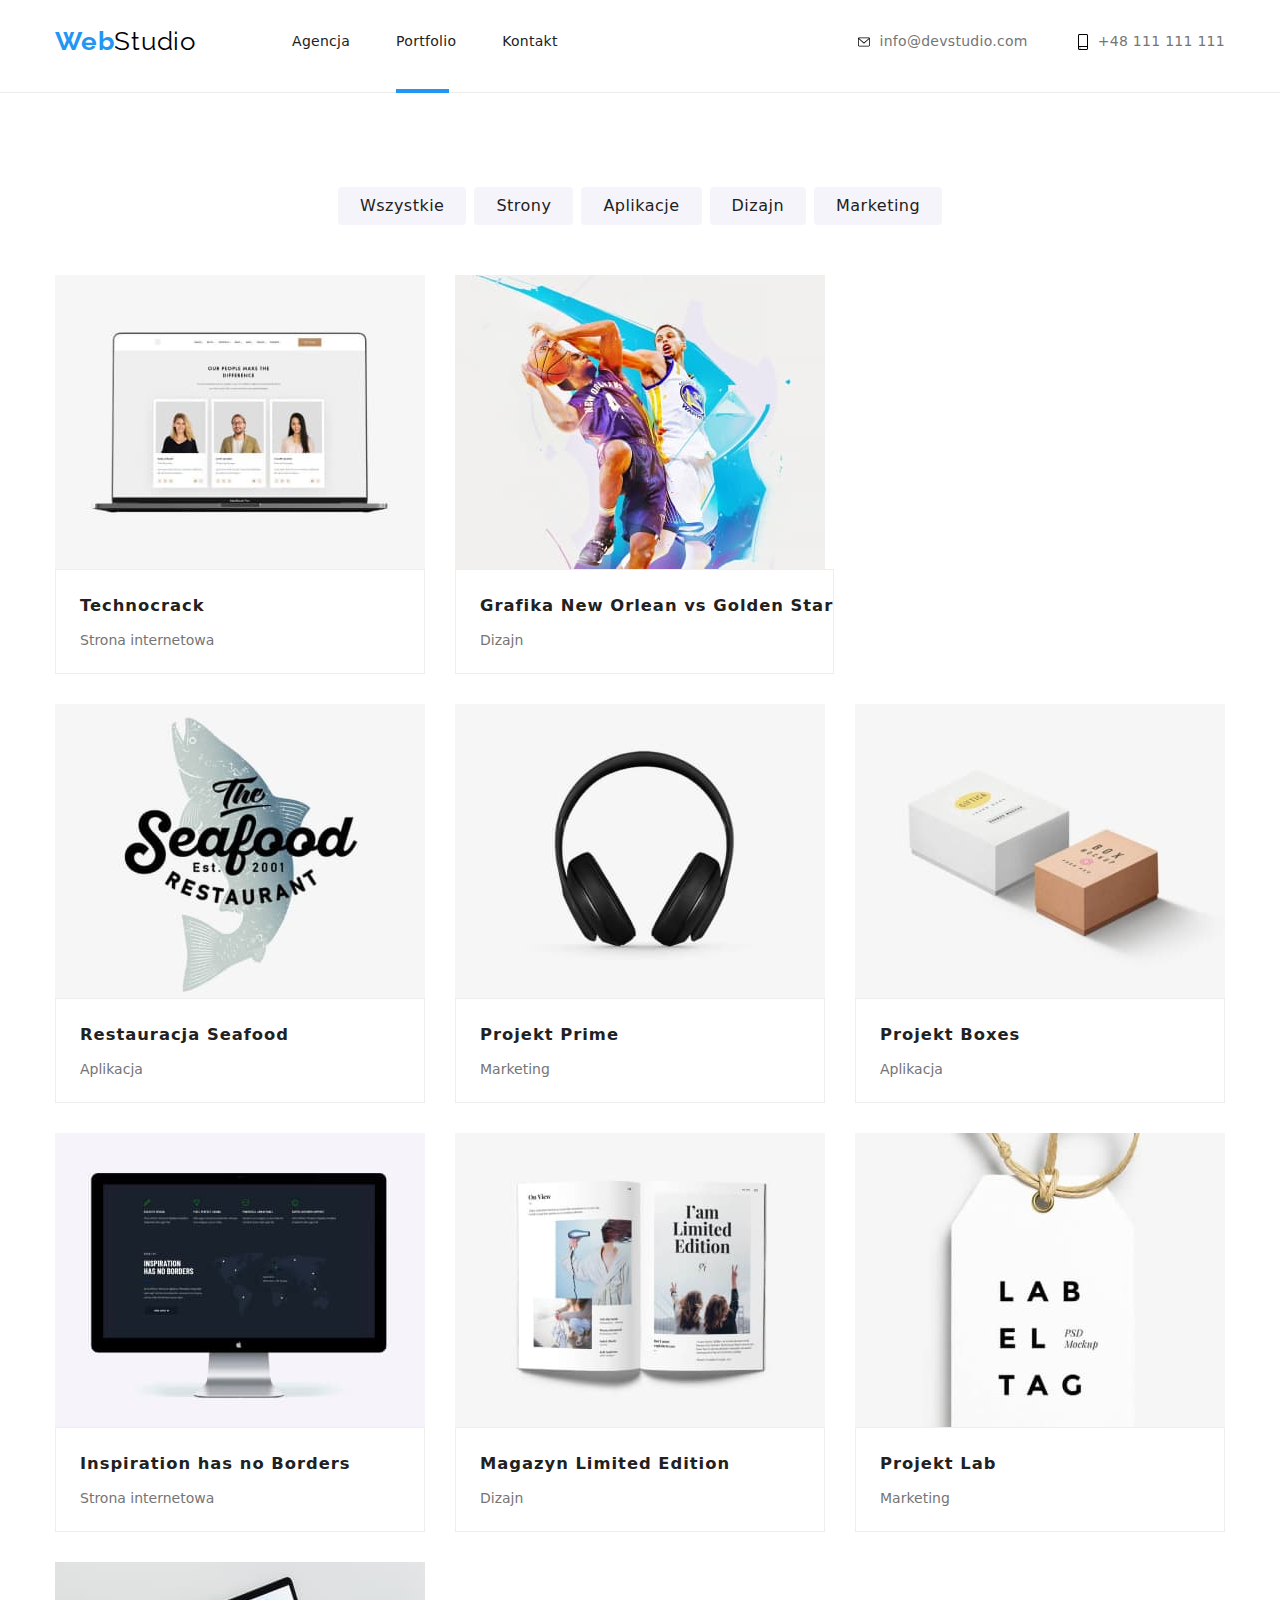
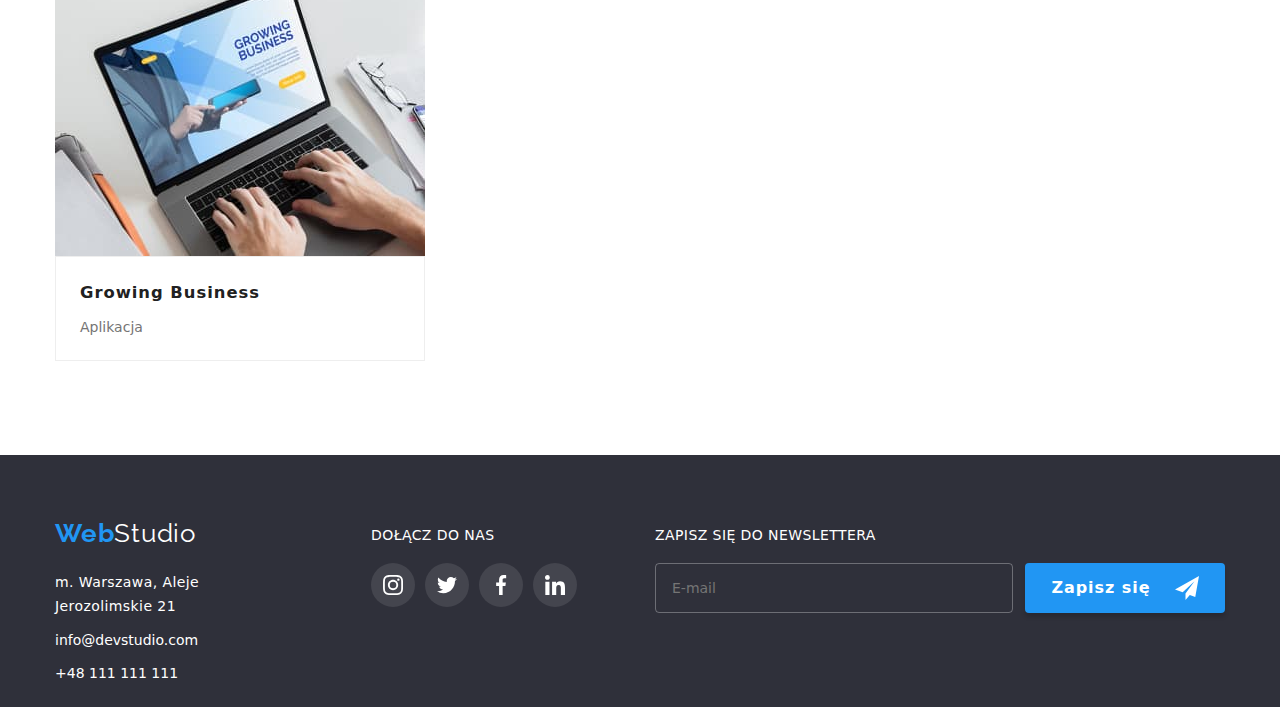
<file: portfolio.html>
<!DOCTYPE html>
<html lang="pl">
  <head>
    <link rel="stylesheet" href="./css/styles.css" />
    <link
      rel="stylesheet"
      href="https://cdnjs.cloudflare.com/ajax/libs/modern-normalize/1.0.0/modern-normalize.min.css"
    />
    <link rel="preconnect" href="https://fonts.googleapis.com" />
    <link rel="preconnect" href="https://fonts.gstatic.com" crossorigin />
    <link
      href="https://fonts.googleapis.com/css2?family=Raleway:wght@700&family=Roboto:wght@400;500;700;900&display=swap"
      rel="stylesheet"
    />
    <meta charset="UTF-8" />
    <meta http-equiv="X-UA-Compatible" content="IE=edge" />
    <meta name="viewport" content="width=device-width, initial-scale=1.0" />
    <title>Portfolio</title>
  </head>
  <body>
    <!--Nagłówek witryny-->
    <header class="container page-header">
      <div class="main-button">
        <a class="web-studio-link"><span class="web">Web</span>Studio </a>
        <!--Menu Nav-->
        <nav>
          <ul class="site-link">
            <li class="contact-links">
              <a class="nav-link" href="./index.html">Agencja</a>
            </li>
            <li class="contact-links">
              <a class="nav-link" href="./portfolio.html">Portfolio</a>
              <div class="underscore"></div>
            </li>
            <li class="contact-links">
              <a class="nav-link" href="#">Kontakt</a>
            </li>
          </ul>
        </nav>
      </div>
      <!--Kontakt-->
      <ul class="contact-button">
        <li class="contact-button-icons">
          <svg class="icons-contact" width="12" height="16">
            <use href="./images/icons.svg#icon-mail"></use>
          </svg>
          <a class="mail" href="mailto:info@devstudio.com"
            >info@devstudio.com</a
          >
        </li>
        <li class="contact-button-icons">
          <svg class="icons-contact" width="10" height="16">
            <use href="./images/icons.svg#icon-smartphone"></use>
          </svg>
          <a class="tel" href="tel:+48111111111">+48 111 111 111</a>
        </li>
      </ul>
    </header>
    <!--Przyciski-->
    <main>
      <section class="top-button">
        <div class="container">
          <ul class="set-buttons">
            <li><button type="button" class="buttons">Wszystkie</button></li>
            <li>
              <button type="button" class="buttons">Strony</button>
            </li>
            <li><button type="button" class="buttons">Aplikacje</button></li>
            <li><button type="button" class="buttons">Dizajn</button></li>
            <li>
              <button type="button" class="buttons">Marketing</button>
            </li>
          </ul>
        </div>
        <div class="container">
          <ul class="card-set-photo">
            <li class="card-set-item">
              <div class="img-overlay">
                <p class="box-overlay">
                  Technocrack jest popularną platformą wykorzystywaną do
                  rozpowszechniania koronawirusa. Firmy wykorzystują tę
                  platformę do celów szpiegowskich i ataków na niezabezpieczone
                  serwery konkurencji
                </p>
                <img
                  class="card-client-photo"
                  src="images/portfolio-1.jpg"
                  alt="card-set-photo"
                  width="370"
                  height="294"
                />
              </div>
              <div class="border-photo">
                <h3 class="client-name">Technocrack</h3>
                <p class="client-service">Strona internetowa</p>
              </div>
            </li>
            <li class="card-set-item">
              <div class="img-overlay">
                <p class="box-overlay">
                  Technocrack jest popularną platformą wykorzystywaną do
                  rozpowszechniania koronawirusa. Firmy wykorzystują tę
                  platformę do celów szpiegowskich i ataków na niezabezpieczone
                  serwery konkurencji
                </p>
                <img
                  class="card-client-photo"
                  src="images/portfolio-2.jpg"
                  alt="nbaballers"
                  width="370"
                  height="294"
                />
              </div>
              <div class="border-photo">
                <h3 class="client-name">Grafika New Orlean vs Golden Star</h3>
                <p class="client-service">Dizajn</p>
              </div>
            </li>
            <li class="card-set-item">
              <div class="img-overlay">
                <p class="box-overlay">
                  Technocrack jest popularną platformą wykorzystywaną do
                  rozpowszechniania koronawirusa. Firmy wykorzystują tę
                  platformę do celów szpiegowskich i ataków na niezabezpieczone
                  serwery konkurencji
                </p>
                <img
                  class="card-client-photo"
                  src="images/portfolio-3.jpg"
                  alt="fish-restaurant"
                  width="370"
                  height="294"
                />
              </div>
              <div class="border-photo">
                <h3 class="client-name">Restauracja Seafood</h3>
                <p class="client-service">Aplikacja</p>
              </div>
            </li>
            <li class="card-set-item">
              <div class="img-overlay">
                <p class="box-overlay">
                  Technocrack jest popularną platformą wykorzystywaną do
                  rozpowszechniania koronawirusa. Firmy wykorzystują tę
                  platformę do celów szpiegowskich i ataków na niezabezpieczone
                  serwery konkurencji
                </p>
                <img
                  class="card-client-photo"
                  src="images/portfolio-4.jpg"
                  alt="headset"
                  width="370"
                  height="294"
                />
              </div>
              <div class="border-photo">
                <h3 class="client-name">Projekt Prime</h3>
                <p class="client-service">Marketing</p>
              </div>
            </li>
            <li class="card-set-item">
              <div class="img-overlay">
                <p class="box-overlay">
                  Technocrack jest popularną platformą wykorzystywaną do
                  rozpowszechniania koronawirusa. Firmy wykorzystują tę
                  platformę do celów szpiegowskich i ataków na niezabezpieczone
                  serwery konkurencji
                </p>
                <img
                  class="card-client-photo"
                  src="images/portfolio-5.jpg"
                  alt="boxes"
                  width="370"
                  height="294"
                />
              </div>
              <div class="border-photo">
                <h3 class="client-name">Projekt Boxes</h3>
                <p class="client-service">Aplikacja</p>
              </div>
            </li>
            <li class="card-set-item">
              <div class="img-overlay">
                <p class="box-overlay">
                  Technocrack jest popularną platformą wykorzystywaną do
                  rozpowszechniania koronawirusa. Firmy wykorzystują tę
                  platformę do celów szpiegowskich i ataków na niezabezpieczone
                  serwery konkurencji
                </p>
                <img
                  class="card-client-photo"
                  src="images/portfolio-6.jpg"
                  alt="screan"
                  width="370"
                  height="294"
                />
              </div>
              <div class="border-photo">
                <h3 class="client-name">Inspiration has no Borders</h3>
                <p class="client-service">Strona internetowa</p>
              </div>
            </li>
            <li class="card-set-item">
              <div class="img-overlay">
                <p class="box-overlay">
                  Technocrack jest popularną platformą wykorzystywaną do
                  rozpowszechniania koronawirusa. Firmy wykorzystują tę
                  platformę do celów szpiegowskich i ataków na niezabezpieczone
                  serwery konkurencji
                </p>
                <img
                  class="card-client-photo"
                  src="images/portfolio-7.jpg"
                  alt="magazine"
                  width="370"
                  height="294"
                />
              </div>
              <div class="border-photo">
                <h3 class="client-name">Magazyn Limited Edition</h3>
                <p class="client-service">Dizajn</p>
              </div>
            </li>
            <li class="card-set-item">
              <div class="img-overlay">
                <p class="box-overlay">
                  Technocrack jest popularną platformą wykorzystywaną do
                  rozpowszechniania koronawirusa. Firmy wykorzystują tę
                  platformę do celów szpiegowskich i ataków na niezabezpieczone
                  serwery konkurencji
                </p>
                <img
                  class="card-client-photo"
                  src="images/portfolio-8.jpg"
                  alt="LAB"
                  width="370"
                  height="294"
                />
              </div>
              <div class="border-photo">
                <h3 class="client-name">Projekt Lab</h3>
                <p class="client-service">Marketing</p>
              </div>
            </li>
            <li class="card-set-item">
              <div class="img-overlay">
                <p class="box-overlay">
                  Technocrack jest popularną platformą wykorzystywaną do
                  rozpowszechniania koronawirusa. Firmy wykorzystują tę
                  platformę do celów szpiegowskich i ataków na niezabezpieczone
                  serwery konkurencji
                </p>
                <img
                  class="card-client-photo"
                  src="images/portfolio-9.jpg"
                  alt="notebook"
                  width="370"
                  height="294"
                />
              </div>
              <div class="border-photo">
                <h3 class="client-name">Growing Business</h3>
                <p class="client-service">Aplikacja</p>
              </div>
            </li>
          </ul>
        </div>
      </section>
    </main>
    <!-- Stopka strony -->
    <footer class="last-section">
      <div class="container">
        <div class="two-blocks">
          <div class="footer-address">
            <a href="/webstudio.html" class="studio-name-footer"
              ><span class="web">Web</span>Studio</a
            >
            <div class="link-footer">
              <address class="bottom-contact-adress">
                m. Warszawa, Aleje Jerozolimskie 21
              </address>

              <address class="address-footer">
                <a class="mail-footer" href="mailto:info@devstudio.com"
                  >info@devstudio.com</a
                >
                <a href="tel:+48111111111">+48 111 111 111</a>
              </address>
            </div>
          </div>
          <div class="social-icon-footer">
            <h5 class="join-us">DOŁĄCZ DO NAS</h5>
            <ul class="footer-list-icon">
              <li class="icon-group-footer">
                <a class="one-social-icon" href="">
                  <svg class="icon" width="20" height="20">
                    <use href="./images/icons.svg#icon-instagram1"></use>
                  </svg>
                </a>
              </li>
              <li class="icon-group-footer">
                <a class="one-social-icon" href="">
                  <svg class="icon" width="20" height="20">
                    <use href="./images/icons.svg#icon-twitter1"></use>
                  </svg>
                </a>
              </li>
              <li class="icon-group-footer">
                <a class="one-social-icon" href="">
                  <svg class="icon" width="20" height="20">
                    <use href="./images/icons.svg#icon-facebook1"></use>
                  </svg>
                </a>
              </li>
              <li class="icon-group-footer">
                <a class="one-social-icon" href="">
                  <svg class="icon" width="20" height="20">
                    <use href="./images/icons.svg#icon-linkedin1"></use>
                  </svg>
                </a>
              </li>
            </ul>
          </div>
          <div class="footer-newsletter">
            <form>
              <label for="newsletter" class="footer-sendemail"
                ><h5 class="join-us">Zapisz się do newslettera</h5>
                <div class="input-send">
                <input
                  type="email"
                  name="Email"
                  placeholder="E-mail"
                  class="input-newsletter"
              /></label>
                <button class="button-footer" type="submit">
                  Zapisz się
                  <svg class="icon-footer" width="24" height="24">
                    <use href="./images/icons.svg#icon-iconsend"></use>
                  </svg>
                </button>
              </div>
            </form>
          </div>
        </div>
      </div>
    </footer>
  </body>
</html>
</file>
<file: css/styles.css>
:root {
    --main-font-family: "Roboto", sans-serif;
    --secondary-font-family: "Raleway", sans-serif;
    --primary-text-color: #212121;
    --title-text-color: #757575;
    --main-bg-color: #E5E5E5;
    --primary-bg-color: #FFFFFF;
    --secondary-bg-color: #2F303A;
    --logo-web-color: #2196F3;
    --logo-web-color-2: #000000;
    --footer-bg-color: #2F303A;
    --buttons-color: #F5F4FA;
    --botom-contact-color: #FFFFFF99;
    --icon-color: #AFB1B8;
    --shadow-main-button: #00000026;
    --shadow-img-1: #00000033; 
    --shadow-img-2: #00000024; 
    --shadow-img-3: #0000001F; 
    --shadow-img: #2F303A66;
    --shadow-por-1: #00000029;
    --shadow-por-2: #0000000F;
    --shadow-por-3: #0000001F;
    --button-shadow-1:#0000001F;
    --button-shadow-2: #00000014;
    --button-shadow-3: #0000001A;
    --shadow-icon-footer: #FFFFFF1A;
    --default-time: 250ms;
    --default-time-function: cubic-bezier(0.4, 0, 0.2, 1);
    --what-we-do-shadow: rgba(47, 48, 58, 0.8);
    --background-overlay: #2196F3E5;
    --shadow-window: rgba(0, 0, 0, 0.2);
    --border-email: #FFFFFF4D;
    --email-footer: #FFFFFF99;
    --input-form-border: #21212133;
}

* {
        box-sizing: border-box;
        margin: 0;
        padding: 0;
}

h1,
h2,
h3,
p {
        margin: 0px;
}   

body{
        font-family: var(--main-font-family);
        color: var(--primary-text-color);
        background-color: var(--primary-bg-color);
        font-size: 14px;
}

section {
        padding-top: 94px;
        padding-bottom: 94px;
}
a {
        text-decoration: none;
        margin: auto;
        color: transparent;
}

img {
        display: block;
        max-width: 100%;
        height: auto;
}

.container {
        padding: 0 15px;
        width: 1200px;
        max-width: 100%;
        margin: 0 auto;
}
.page-header {
        display: flex;
        align-items: center;
        padding-bottom: 32px;
        padding-top: 24px;
}
.web {
        font-family: var(--secondary-font-family);
        text-decoration: none;
        font-weight: 700;
        font-size: 26px;
        line-height: 1.19;
        letter-spacing:  0.03em;
        color: var(--logo-web-color);

}
.web-studio-link{
        display: flex;
        align-items: baseline;
        justify-content: space-evenly;
        text-decoration: none;
        font-family: var(--secondary-font-family);
        font-weight: 400;
        font-size: 26px;
        line-height: 1.38;
        letter-spacing: 0.03em;
        color:var(--logo-web-color-2);
}

.main-button {
        display: flex;
        list-style-type: none;
        align-items: center;
        justify-content: space-evenly;
        gap: 96px;
}
.site-link{
        display: flex;
        list-style-type: none;
        gap: 46px;
}
.contact-links {
        list-style: none;
        gap: 50px;
}

.nav-link:link {
        color: var(--primary-text-color);
}

.nav-link {
                text-decoration: none;
                font-weight: 500;
                font-size: 14px;
                line-height: 1.14;
                letter-spacing: 0.02em;
                color: var(--primary-text-color);
                font-style: normal;
        }

.mail,
.tel {
        text-decoration: none;
        font-weight: 500;
        font-size: 14px;
        line-height: 1.14;
        letter-spacing: 0.02em;
        color: var(--title-text-color);
        font-style: normal;
}

.mail:link{
        color: var(--title-text-color);
}

.tel:link {
        color:var(--title-text-color);
}

.nav-link:hover {
        color: var(--logo-web-color);
}

.underscore {
        position: relative;
        top: 30px;
        border-radius: 2px;
        background: var(--logo-web-color);
}

.underscore::after {
        content: "";
        position: absolute;
        left: 0;
        top: 9px;
        display: block;
        width: 53px;
        height: 4px;
        background-color: var(--logo-web-color);
}

.contact-button {
        list-style: none;
        text-decoration: none;
        margin-left: auto;
        justify-content: space-between;
        display: flex;
        gap: 50px;
        color: var(--title-text-color);
        font-style: normal;
}
.contact-button-icons {
        display: flex;
        align-items: center;
}

.contact-button li:hover svg {
        fill: var(--logo-web-color);
        cursor: pointer;
}
.contact-button li:hover a {
        color: var(--logo-web-color);
        cursor: pointer;
}

.icons-contact {
        margin-right: 10px;
        align-items: center;
}

.big-header{
        border-top: 1px solid #ECECEC;
        background-color: var(--footer-bg-color);
        justify-content: center;
        background-image: linear-gradient(
                        var(--shadow-img),
                        var(--shadow-img)),
                url("../images/mainphoto.jpg");
                max-width: 1600px;
                margin: 0 auto;
        }

.top-button {
        border-top: 1px solid #ECECEC;
}
.big-title {
        display: flex;
        font-weight: 900;
        font-size: 44px;
        line-height: 1.4;
        letter-spacing: 0.06em;
        color: var(--primary-bg-color);
        text-align: center;
        text-transform: uppercase;
        flex-wrap: wrap;
        width: 696px;
        margin: auto;
        padding-top: 106px;
        padding-bottom: 30px;
}
.button-menu {
        display: flex;
        color: var(--primary-bg-color);
        background-color: var(--logo-web-color);
        font-weight: 700;
        line-height: 1.87;
        font-size: 16px;
        letter-spacing: 0.06em;
        border: none;
        border-radius: 4px;
        padding: 10px;
        width: 200px;
        margin: 0 auto 106px auto;
        justify-content: center;
}

.button-menu:focus,
.button-menu:hover {
        box-shadow: 0px 4px 4px var(--shadow-main-button);
        transition-duration: var(--default-time);
        transition-timing-function: var(--default-time-function);
}

.rectangle {
        display: flex;
        width: 270px;
        height: 120px;
        background: var(--buttons-color);
        margin-right: auto;
}

.lorem-icon {
        display: flex;
        align-items: center;
        padding: 25px 100px;
}


.our-section-list-list {
        display: flex;
        margin: 0px;
        justify-content: space-between;
        gap: 30px;
        word-wrap: normal;
        flex-wrap: wrap;
        padding-bottom: 94px;
}
.our-section-list {
        list-style: none;
        font-weight: 700;
        font-size: 14px;
        line-height: 1.17;
        letter-spacing: 0.03em;
        color: var(--primary-text-color);
        margin-bottom: 10px;
        flex-flow: wrap;
}
.our-section-title {
        text-transform: uppercase;
        margin-bottom: 10px;
        flex-flow: wrap;
}

.our-section-description {
        font-weight: 400;
        font-size: 14px;
        line-height: 1.7;
        letter-spacing: 0.03em;
        color: var(--title-text-color);
        line-height: 1.71;
        width: 270px;
}
.third-header{
        background-color: var(--main-bg-color);
}
.our-section-title-2 {
        font-weight: 700;
        font-size: 36px;
        line-height: 1.17;
        letter-spacing: 0.03em;
        color: var(--primary-text-color);
        text-align: center;
        margin-bottom: 50px;
        
}

.main-images {
        list-style: none;
        display: flex;
        justify-content: center;
        padding-left: 0px;
        gap: 30px;
}

.main-img {
        position: relative;
}

.frame-what-we-do {
        width: 370px;
        height: 70px;
        background: var(--what-we-do-shadow);
}

.what-we-do-1 {
        background-image: url(/goit-markup-hw-05/images/img-1.jpg);
        width: 370px;
        height: 294px;
}

.what-we-do-2 {
        background-image: url(/goit-markup-hw-05/images/img-2.jpg);
        width: 370px;
        height: 294px;
}

.what-we-do-3 {
        background-image: url(/goit-markup-hw-05/images/img-3.jpg);
        width: 370px;
        height: 294px;
}
.main-img-description {
        text-transform: uppercase;
        position: absolute;
        bottom: 0;
        left: 0;
        width: 100%;
        height: 70px;
        display: flex;
        justify-content: center;
        align-items: center;
        color: var(--primary-bg-color);
        background-color: var(--what-we-do-shadow);
        font-size: 14px;
        font-weight: 700;
}


.team-name {
        font-weight: 500;
        font-size: 16px;
        line-height: 1.2;
        letter-spacing: 0.03em;
        color: var(--primary-text-color);
        background-color: var(--primary-bg-color);
}
.socialmedia-icons {
        fill: var(--icon-color);
        background-color: var(--primary-bg-color);
        display: flex;
        justify-content: space-evenly;
        list-style: none;
        padding-bottom: 18px;
}
.icon {
        display: flex;
        justify-content: center;
        align-items: center;
        border-width: 44px;
}

.one-social-icon {
        display: flex;
        align-items: center;
        justify-content: space-around;
        width: 44px;
        height: 44px;
        fill: var(--main-white);
        border-radius: 50%;
}

.one-social-icon:hover,
.one-social-icon:focus {
        background-color: var(--logo-web-color);
        fill: var(--primary-bg-color);
        transition-duration: var(--default-time);
        transition-timing-function: var(--default-time-function);
}

.set-buttons,
.button {
        list-style: none;
        display: flex;
        justify-content: center;
        gap: 8px;
        padding-bottom: 50px;
}
.card-set-photo {
        list-style: none;
        display: flex;
        flex-wrap: wrap;
        gap: 30px;
        padding: 0;
        margin: 0 auto;
}

.img-overlay {
        position: relative;
        overflow: hidden;
}

.box-overlay{
        position: absolute;
        top: 0;
        left: 0;
        width: 100%;
        height: 100%;
        font-size: 18px;
        line-height: 1.56;
        letter-spacing: 0.03em;
        color: var(--primary-bg-color);
        background-color: var(--background-overlay);
        padding: 49px 45px 49px 24px;
        transform: translateY(100%);
        transition-duration: var(--default-time);
        transition-timing-function: var(--default-time-function);
}

.card-set-item:hover,
.card-set-item:focus{
        box-shadow: 0px 1px 1px var(--shadow-por-3), 0px 4px 4px var(--shadow-por-2), 1px 4px 6px var(--shadow-por-1);
        transition-duration: var(--default-time);
        transition-timing-function: var(--default-time-function);
}

.card-set-item:hover .box-overlay{
        transform: translatey(0);
}


.border-photo {
        border: 1px solid #EEEEEE;
}

.client-name{
        font-weight: 700;
        letter-spacing: 0.06em;
        padding: 20px 0 4px 24px;
        line-height: 2em;
}

.client-service {
        line-height: 1.875em;
        padding: 0 0 20px 24px;
        color: var(--title-text-color);
}

.team-images {
        list-style: none;
        display: inline-flex;
        justify-content: space-around;
        width: 100%;
        gap: 30px;
}

.team-name-item{
        box-shadow: 0px 1px 3px var(--shadow-img-3), 0px 1px 1px var(--shadow-img-2), 0px 2px 1px var(--shadow-img-1);
}
.team-name{
        text-align: center;
        padding-top: 30px;
        padding-bottom: 10px;
}
.team-position {
        font-weight: 400;
        font-size: 16px;
        line-height: 1.2;
        letter-spacing: 0.03em;
        color: var(--title-text-color);
        background-color: var(--primary-bg-color);
        max-width: 100%;
        text-align: center;
        padding-bottom: 16px;
}

.icons-company-customers {
        display: inline-flex;
        text-align: center;
        flex-wrap: wrap;
        gap: 30px;
}

.rectangle2 {
        list-style: none;
        width: 170px;
        height: 92px;
        margin-right: auto;
        border: 1px solid #AFB1B8;
        border-radius: 4px;
        flex-wrap: wrap;
}

.icons-company{
        width: 106px;
        height: 60px;
        margin-top: 20px;
        fill: var(--icon-color);
        flex-wrap: wrap;
}

.icons-company:hover,
.icons-company:focus {
        color: var(--logo-web-color);
        fill: var(--logo-web-color);
        background-color: var(--primary-bg-color);
        transition-duration: var(--default-time);
        transition-timing-function: var(--default-time-function);
}

.rectangle2:focus, 
.rectangle2:hover {
        color: var(--logo-web-color);
        fill: var(--logo-web-color);
        background-color: var(--primary-bg-color);
        border-color: var(--logo-web-color);
        transition-duration: var(--default-time);
        transition-timing-function: var(--default-time-function);
}


.studio-name-footer{
        font-family: "Raleway", sans-serif;
        text-decoration: none;
        font-weight: 400;       
        font-size: 26px;
        line-height: 1.4;
        letter-spacing: 0.03em;
        color: var(--primary-bg-color);
}
.bottom-contact-adress {
        list-style: none;
        font-style: var(--main-font-family);
        font-weight: 400;
        font-size: 14px;
        line-height: 1.7;
        letter-spacing: 0.03em;
        color: var(--primary-bg-color);
        display: block;
}

.buttons {
        font-style: normal;
        font-weight: 500;
        font-size: 16px;
        line-height: 1.62;
        text-align: center;
        letter-spacing: 0.03em;
        color: var(--primary-text-color);
        background-color: var(--buttons-color);
        border-radius: 4px;
        border: none;
        padding: 6px 22px;
}
.buttons:hover,
.butons:focus {
        color: var(--primary-bg-color);
        background-color: var(--logo-web-color);
        box-shadow: 0px 3px 1px var(--button-shadow-3), 0px 1px 2px var(--button-shadow-2), 0px 2px 2px var(--button-shadow-1);
        transition-duration: var(--default-time);
        transition-timing-function: var(--default-time-function);
}
.buttons,
.button-menu {
        cursor: pointer;
}

.address-footer a {
        text-decoration: none;
        color: var(--botom-contact-color);
        font-size: 14px;
        font-weight: 400;
        line-height: 24px;
        display: block;
}

.address-footer a:hover {
        color: var(--logo-web-color);
        transition-duration: var(--default-time);
        transition-timing-function: var(--default-time-function);
}
.last-section {
        background: #2f303a;
        height: 252px;
}
.two-blocks {
        display: flex;
}
.footer-address {
        padding-top: 60px;
}
.link-footer {
        padding-top: 20px;
        display: block;
}
.social-icon-footer {
        width: 206px;
        height: 80px;
        margin-top: 72px;
        margin-left: 70px;
}
.join-us {
        color: var(--primary-bg-color);
        font-family: Roboto;
        font-size: 14px;
        font-weight: 700;
        line-height: 1,17;
        letter-spacing: 0.03em;
        text-transform: uppercase;
        text-align: left;
        margin-top: 0;
        margin-bottom: 20px;
        font: inherit;
}
.footer-list-icon {
        display: flex;
        justify-content: space-between;
        gap: 10px;
        padding: 0;
        margin-top: 20px;
}

.icon-group-footer {
        list-style: none;
        width: 44px;
        height: 44px;
        border-radius: 50%;
        background-color: var(--shadow-icon-footer);
        fill:var(--primary-bg-color);
}

.mail-footer {
        padding-bottom: 9px;
        padding-top: 9px;
        text-decoration: none;
        color: var(--primary-text-color);
}

a:link {
        text-decoration: none;
        color: var(--primary-bg-color);
        font-style: normal;
}

/*okno wyskakujące*/

.backdrop {
        position: fixed;
        left: 0;
        top: 0;
        width: 100%;
        height: 100%;
        background-color: var(--shadow-window);
        transition-duration: var(--default-time);
        transition-timing-function: var(--default-time-function);
}

.modal {
        position: absolute;
        top: 50%;
        left: 50%;
        transform: translate(-50%,-50%);
        width: 528px;
        min-height: 581px;
        background-color: var(--primary-bg-color);
        box-shadow: 0px 1px 3px var(--shadow-img-3), 0px 1px 1px var(--shadow-img-2), 0px 2px 1px var(--shadow-img-1);
        transition-duration: var(--default-time);
        transition-timing-function: var(--default-time-function);
}
.close-button {
        position: absolute;
        top: 8px;
        right: 8px;
        width: 30px;
        height: 30px;
        background-color: var(--primary-bg-color);
        border: 1px solid var(--shadow-window);
        border-radius: 50%;
        cursor: pointer;
        transition-duration: var(--default-time);
        transition-timing-function: var(--default-time-function);
}

.is-hidden {
        opacity: 0;
        visibility: hidden;
        pointer-events: none;
}

/*okno wyskakujące - stylizacja*/

.order-title {
        display: flex;
        flex-direction: column;
        margin: 40px;
}

.modal-title {
        font-family: Roboto;
        font-weight: 700;
        size: 20px;
        line-height: 1.17;
        letter-spacing: 0.03em;
        text-align: center;
        padding-bottom: 30px;
}

.form-title {
        padding-right: 15px;
        
}

.form-input {
        width: 448px;
        height: 40px;
        background-color: inherit;
        border: 1px solid var(--input-form-border);
        border-radius: 4px;
        display: flex;
        flex-direction: column;
        padding: 0 0 0 42px;
        margin: 10px 0 4px 0;
}


.textarea {
        width: 448px;
        height: 120px;
        background-color: inherit;
        border: 1px solid var(--input-form-border);
        border-radius: 4px;
        padding: 12px 16px;
        resize: none;
        display: block;
}

.service-icon {
        position: relative;
        bottom: 31px; 
        left: 15px;
        fill: var(--primary-text-color);
}

.statute-text {
        font-family: Roboto;
        font-weight: 400;
        size: 14px;
        line-height: 1.7;
        letter-spacing: 0.03em;
        color: var(--title-text-color);
        text-align: center;
}
.label-checkbox a{
        text-decoration: underline;
        color: var(--logo-web-color);
}

.label-checkbox {
        display: flex;
        position: relative;
        margin: 20px 0 30px 15px;
        gap: 8px;
}

.checkbox-icon {
        position: absolute;
        fill: var(--primary-bg-color);
        border-radius: 2px;
        visibility: hidden;
        scale: 0;
        transition-duration: var(--default-time);
        transition-timing-function: var(--default-time-function);
        transition-property: bacground-color, visibility, scale;
}

.button-form {
        display: flex;
        margin-left: 124px;
}

.hidden-checkbox:checked~.checkbox-icon {
        visibility: visible;
        background-color: var(--logo-web-color);
        scale: 1;
}

.hidden-checkbox:checked~.checkbox-icon-unchecked {
        scale: 0;
}

.checkbox-icon-unchecked {
        position: absolute;
        scale: 1;
        transition: scale, 0.2s
}

.hidden-checkbox {
        width: 16px;
        height: 15px;
        z-index: 10;
        appearance: none;
}

.form-input:focus {
        outline: 1px solid var(--logo-web-color);
        transition-property: outline;
        transition-duration: var(--default-time);
        transition-timing-function: var(--default-time-function);
}
.form-input:focus+svg {
        fill: var(--logo-web-color);
        transition-property: fill;
        transition-duration: var(--default-time);
        transition-timing-function: var(--default-time-function);
}

/* Newsletter-stopka*/

.footer-newsletter {
        margin-top: 72px;
        margin-left: 78px;
}

.input-newsletter {
        width: 358px;
        height: 50px;
        background-color: inherit;
        border: 1px solid var(--border-email);
        border-radius: 4px;
        padding-left: 16px;
        color: var(--primary-bg-color);
}

.button-footer {
        display: flex;
        color: var(--primary-bg-color);
        background-color: var(--logo-web-color);
        font-weight: 700;
        line-height: 1.87;
        font-size: 16px;
        letter-spacing: 0.06em;
        border: none;
        border-radius: 4px;
        padding: 10px;
        width: 200px;
        justify-content: center;
        box-shadow: 0px 4px 4px var(--shadow-main-button);
}

.input-newsletter:focus {
        outline: 1px solid var(--logo-web-color);
        transition-duration: var(--default-time);
        transition-timing-function: var(--default-time-function);
}

.input-send{
        display: flex;
        margin-top: 20px;
        gap: 12px;
}

.icon-footer {
        display: flex;
        align-items: center;
        fill: var(--primary-bg-color);
        margin: 3px 0 0 24px;
        cursor: pointer;
}
</file>
